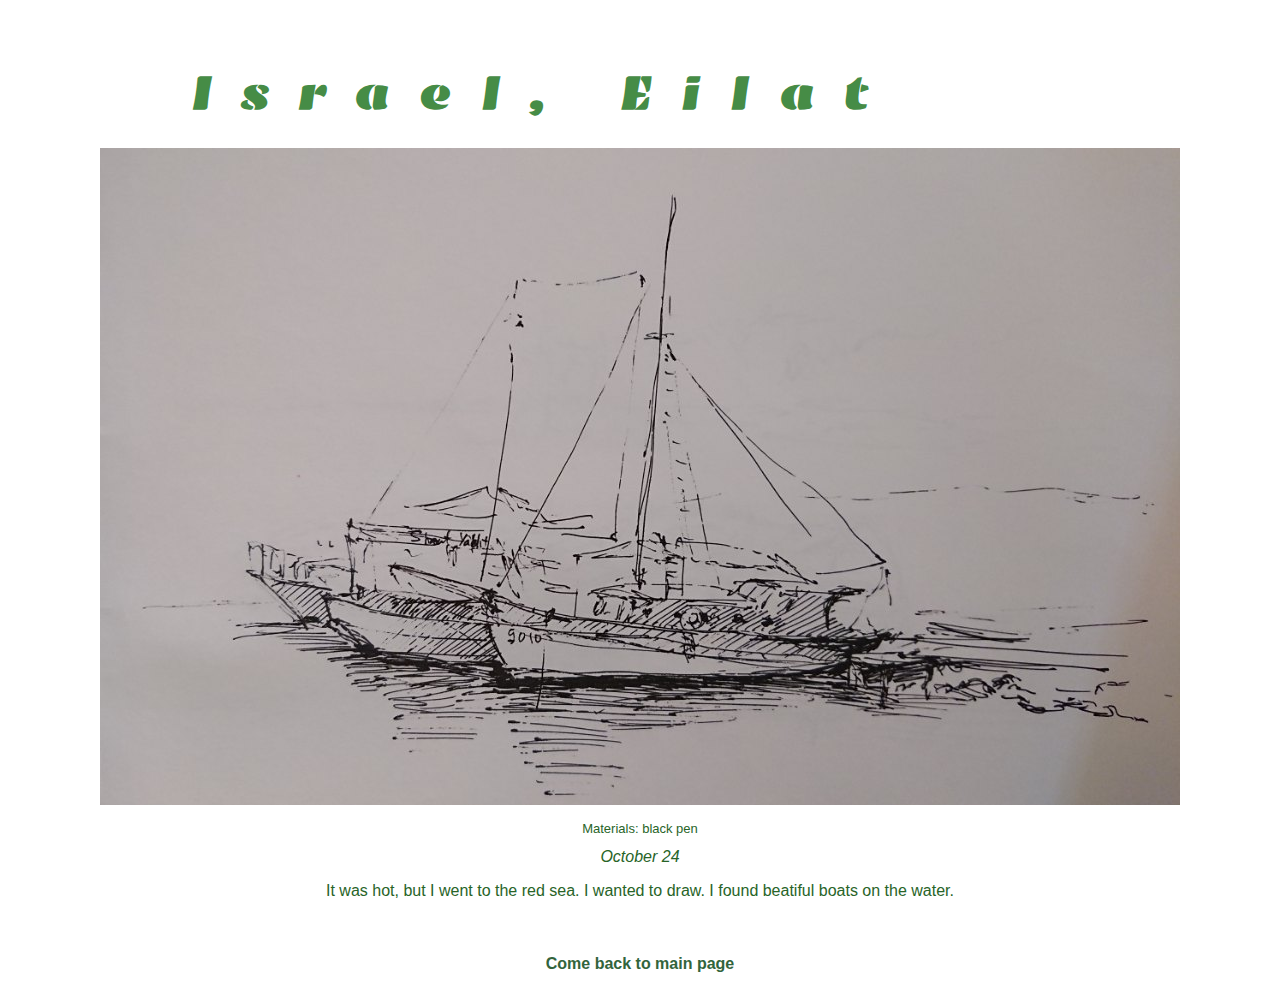
<file: html/2boats.html>
<!DOCTYPE html>
<html lan="en">
<head>
<meta charset="utf-8">
<title>Diana's gallery: 2 boats</title>
<link href="../css/style.css" type="text/css" rel="stylesheet">
</head>
<body>

<h2 class="names"> Israel, Eilat </h2>
<article class="boat">
<img src="../img/2boats.jpg" alt="My picture">
<legend>Materials: black pen</legend>
<datetime time="2017-10-24"> October 24</datetime>

<p>It was hot, but I went to the red sea. I wanted to draw. I found beatiful boats on the water. </p>
</article>



<footer>
<a href="../index.html" title="Come back">Come back to main page</a>
</footer>

</body>
</html>
</file>
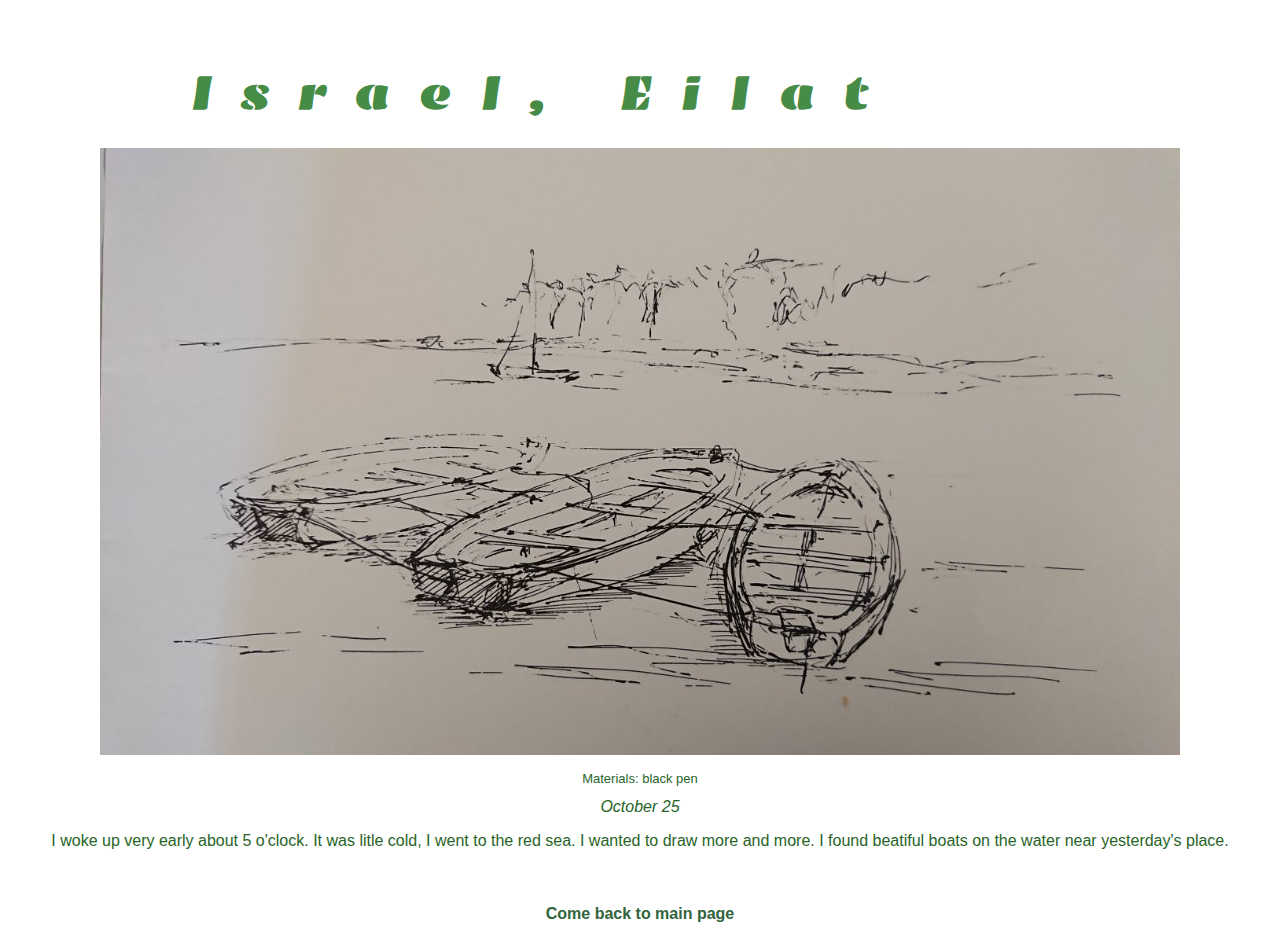
<file: html/3boats.html>
<!DOCTYPE html>
<html lan="en">
<head>
<meta charset="utf-8">
<title>Diana's gallery: 3 boats</title>
<link href="../css/style.css" type="text/css" rel="stylesheet">
</head>
<body>

<h2 class="names"> Israel, Eilat </h2>


<article class="boat">


<img src="../img/3boats.jpg" alt="My picture">
<legend>Materials: black pen</legend>
<datetime time="2017-10-25"> October 25</datetime>
<p>I woke up very early about 5 o'clock. It was litle cold, I went to the red sea. 
I wanted to draw more and more. I found beatiful boats on the water near yesterday's place. </p>

</article>

<footer>
<a href="../index.html" title="Come back">Come back to main page</a>
</footer>

</body>
</html>
</file>
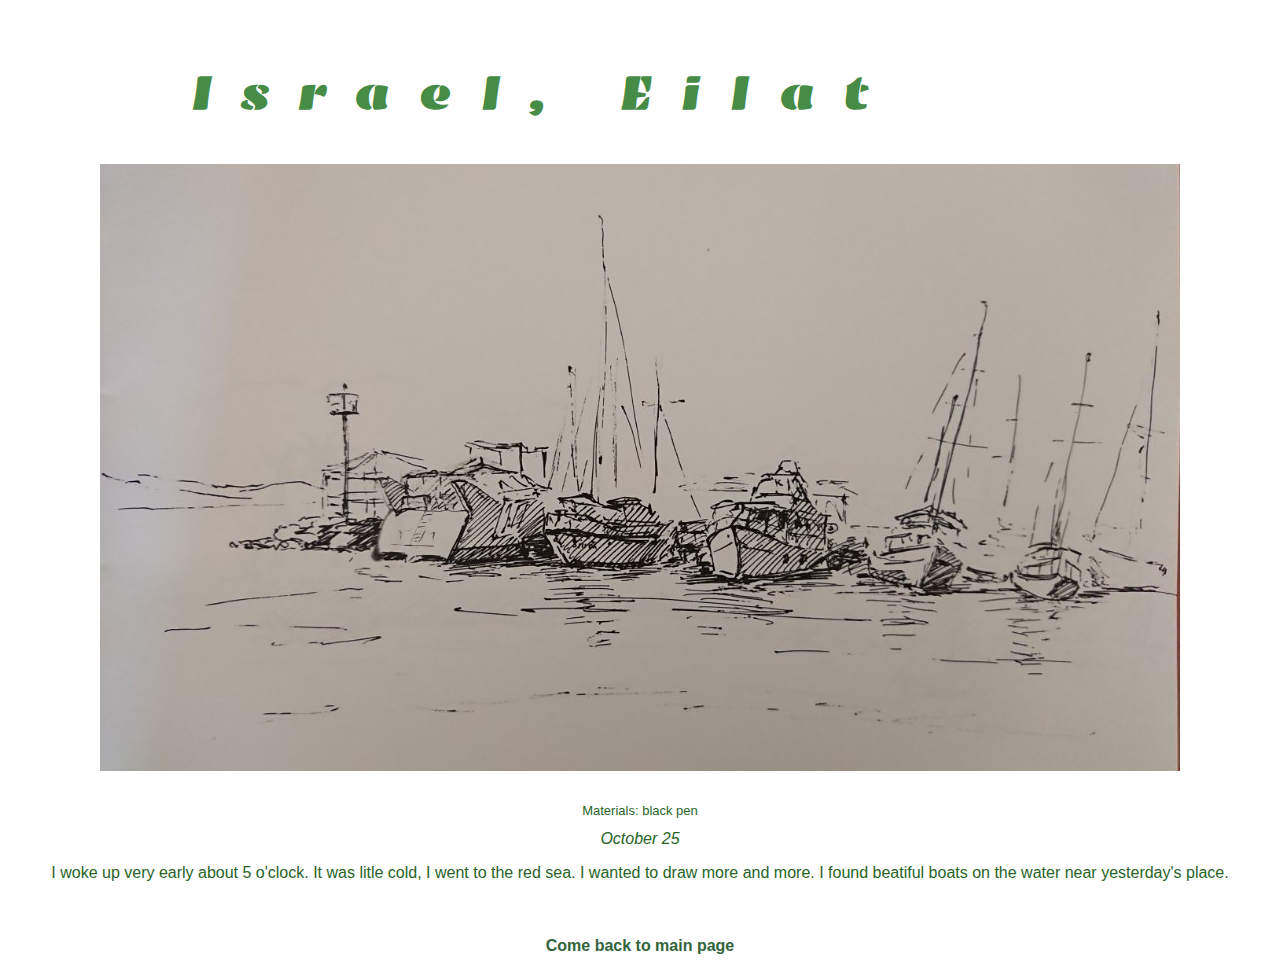
<file: html/much_boats.html>
<!DOCTYPE html>
<html lan="en">
<head>
<meta charset="utf-8">
<title>Diana's gallery: a lot of boats</title>
<link href="../css/style.css" type="text/css" rel="stylesheet">
</head>
<body>

<h2 class="names"> Israel, Eilat </h2>

<article class="boat">




<p><img  src="../img/much_boats.jpg" alt="My picture"></p>

<legend>Materials: black pen</legend>

<datetime time="2017-10-25"> October 25</datetime>

<p>I woke up very early about 5 o'clock. It was litle cold, I went to the red sea. 
I wanted to draw more and more. I found beatiful boats on the water near yesterday's place. </p>

</article>

<footer>
<a href="../index.html" title="Come back">Come back to main page</a>
</footer>

</body>
</html>
</file>
<file: css/style.css>
@font-face {
	font-family: "Emblema One";
	src: url("Emblema_One/EmblemaOne-Regular.ttf");
}

body {
	font-size: medium;
	margin: 0;
	font-family: Verdana, Arial, sans-serif;
	color: rgba(40, 100, 40, 1);
	
	
	
}


header {
	border: 15px rgba(100, 200, 100, 0.8) solid;
	border-bottom: 20px rgba(80, 160, 80, 1) solid;
	border-top: 15px rgba(80, 160, 80, 0.7) solid;
	margin: 0;
	padding: 0 0.5% 3% 1%;
	max-height: 200px;
	color: rgba(150, 200, 130, 0.9);
	word-spacing: 0.8em;
	letter-spacing: 0.2em;
	font-family: "Emblema One", cursive;
	font-size: 380%;
	
	
}



#logo {
	width: 150px;
	padding-left: 1%;

	
}


div#main {
	background-color: rgba(220, 250, 180, 1);
	padding-left: 12%;
	
}

section#gallery h2, section#about h2, #contact h2 {
	text-align: center;
}


section#gallery p, section#about p {
	padding-right: 15%;
}






ul {
	word-spacing: 2.5em;
	padding-left: 15%;
	font-size: 200%;
	padding-bottom: 2%;
}

ul li {
	display: inline;
	font-size: 35px;
	word-spacing: normal;
	text-shadow: 2px 2px 3px rgba(70, 140, 70, 0.8);
	color: rgba(50, 100, 60, 1);
}



.names {
	padding-left: 15%;
	padding-top: 5%;
	font-size: 300%;
	letter-spacing: 0.6em;
	margin: 0;
	color: rgba(70, 140, 70, 1);
	font-family: "Emblema One", cursive;
}


a {
	text-decoration: none;
	color: rgba(50, 100, 60, 1);

	
}

h2, h3 {
	color: rgba(40, 80, 40, 1);
}


h3 {
	font-size: 130%;
	
}

h2 {
	font-size: 180%;
}




#back {
	padding-top: 1%;
	padding-bottom: 1%;
	padding-left: 33%;
	font-size: 150%;
}


footer {
	text-align: center;
	padding: 1%;
}

footer a {
	font-weight: 700;
}

/* Here is table display*/

#TableContainer {
	display: table;
	border-spacing: 15px;
}


.tableRow {
	display: table-row;
}



#tfirst, #tsecond, #selfy, #about_me, #signature, #area {
	display: table-cell;
	vertical-align: top;
	
	
}


#tsecond, #about_me {
	width: 60%;
}

#area {
	width: 60%;
	text-align: center; 
	
}



#area, #signature {
	font-size: 130%;
	padding: 5% 5% 5% 0;
}

/* Form for sending*/



#contact {
	line-height: 30px;
}





form {
	word-spacing: 0.5em;

}

form  textarea {
	width: 500px;
	height: 250px;
	
}


/* here my pictures at separate pages */

datetime {
	font-style: italic;
}

article.boat {
	text-align: center;
	padding: 2%;
}

legend {
	text-align: center;
	font-size: small;
	padding: 1%;
}

#comment {
	font-style: italic;
	font-family: cursive;
}
</file>
